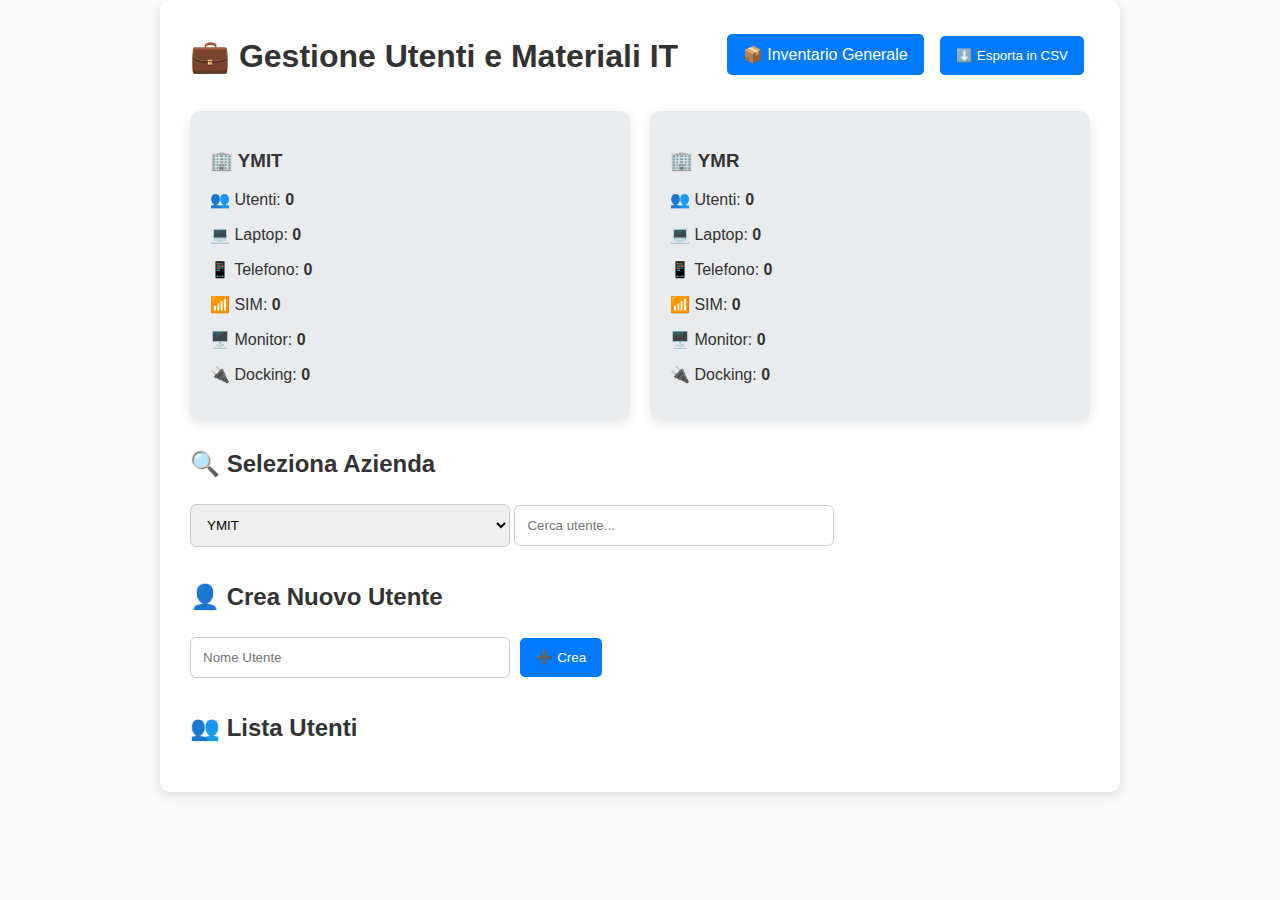
<file: index.html>
<!DOCTYPE html>
<html lang="it">
<head>
  <meta charset="UTF-8">
  <title>Gestione Utenti IT</title>
  <link rel="stylesheet" href="style.css">
</head>
<body>
  <div class="container">

    <header>
      <h1>💼 Gestione Utenti e Materiali IT</h1>
      <nav>
        <a href="inventario.html">📦 Inventario Generale</a>
        <button onclick="exportToCSV()">⬇️ Esporta in CSV</button>
      </nav>
    </header>

    <section id="riepilogoAzienda" class="riepilogo-box"></section>

    <section class="azienda-section">
      <h2>🔍 Seleziona Azienda</h2>
      <select id="aziendaSelect" onchange="aggiornaListaUtenti()">
        <option value="YMIT">YMIT</option>
        <option value="YMR">YMR</option>
      </select>
      <input type="text" id="search" placeholder="Cerca utente..." oninput="filtraUtenti()">
    </section>

    <section class="utente-section">
      <h2>👤 Crea Nuovo Utente</h2>
      <input type="text" id="nomeUtente" placeholder="Nome Utente">
      <button onclick="creaUtente()">➕ Crea</button>
    </section>

    <section>
      <h2>👥 Lista Utenti</h2>
      <div id="utentiAziende" class="utenti-box"></div>
    </section>

    <section id="materialiAssegnati" style="display: none;">
      <h2>📋 Materiali Assegnati a <span id="utenteNome"></span></h2>
      <ul id="listaMateriali"></ul>
    </section>

    <section id="modificaMateriale" style="display: none;">
      <h2>➕ Assegna Materiale</h2>
      <select id="tipoMateriale" onchange="mostraDettagliMateriale(this.value)">
        <option value="laptop">Laptop</option>
        <option value="telefono">Telefono</option>
        <option value="sim">SIM</option>
        <option value="monitor">Monitor</option>
        <option value="docking">Docking</option>
      </select>
      <div id="dettagliMateriale"></div>
      <button onclick="aggiungiMateriale()">💾 Aggiungi</button>
    </section>

  </div>
  <script src="app.js"></script>
</body>
</html>
</file>
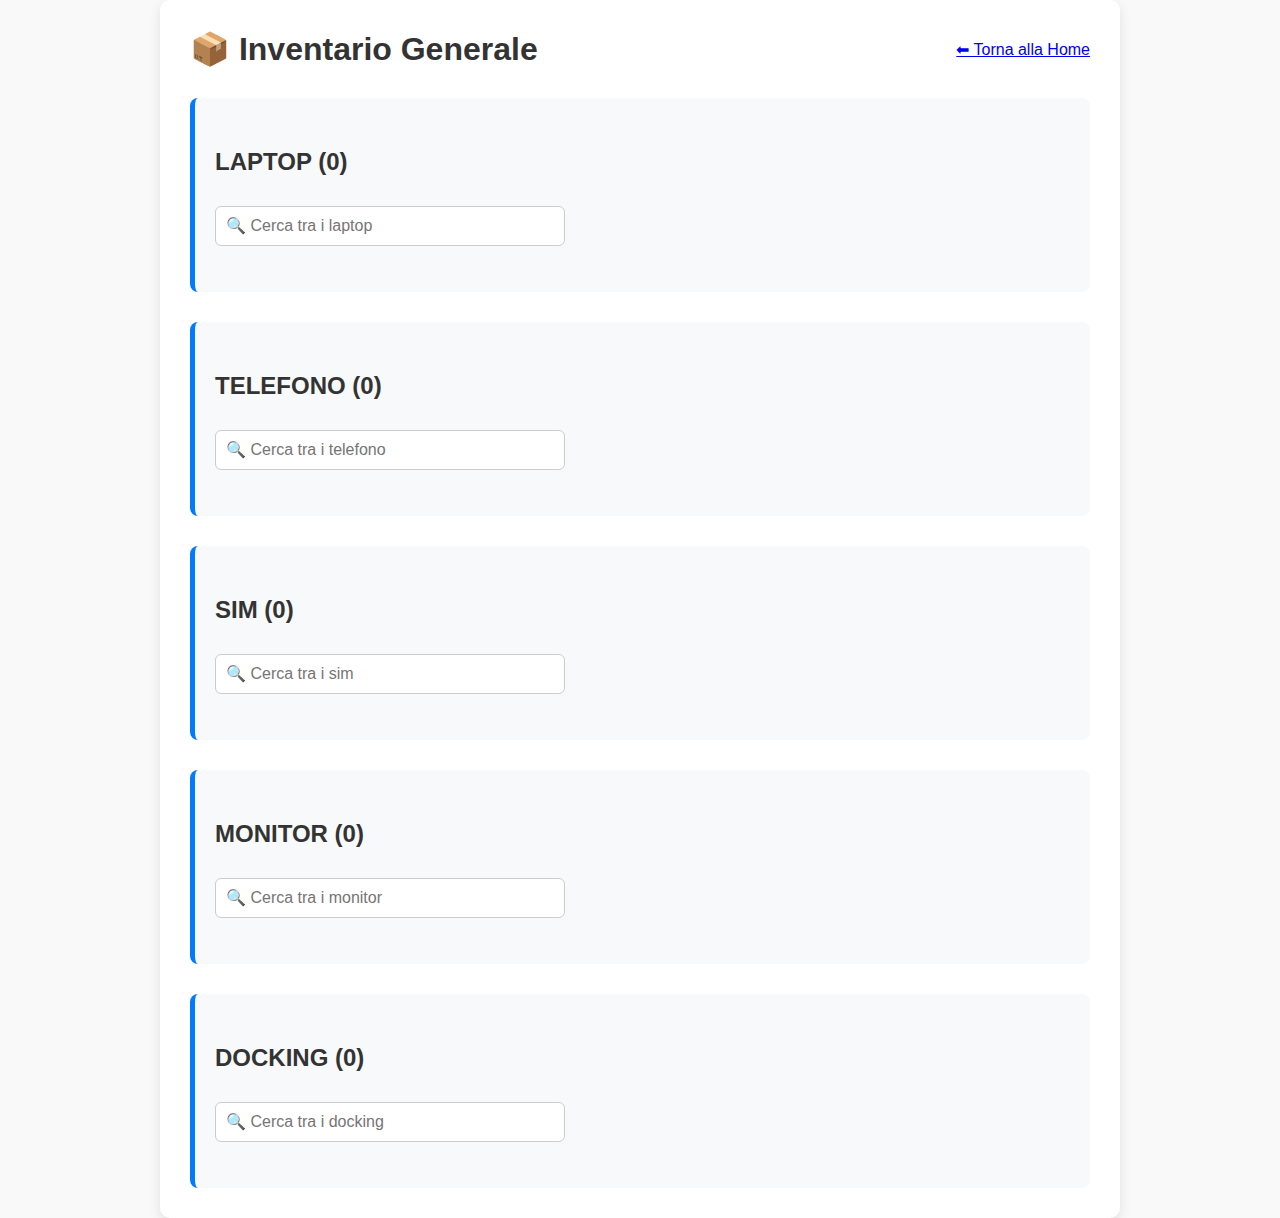
<file: inventario.html>
<!DOCTYPE html>
<html lang="it">
<head>
  <meta charset="UTF-8">
  <title>Inventario Generale</title>
  <link rel="stylesheet" href="style.css">
</head>
<body>
  <div class="container">
    <header>
      <h1>📦 Inventario Generale</h1>
      <a href="index.html">⬅ Torna alla Home</a>
    </header>

    <div id="inventarioContainer"></div>
  </div>

  <script>
    let aziende = JSON.parse(localStorage.getItem('aziende')) || { YMIT: [], YMR: [] };

    function generaInventario() {
      const inventario = {
        laptop: [],
        telefono: [],
        sim: [],
        monitor: [],
        docking: []
      };

      for (const azienda in aziende) {
        aziende[azienda].forEach(utente => {
          utente.materiali.forEach(mat => {
            if (inventario[mat.nome]) {
              inventario[mat.nome].push({
                azienda,
                utente: utente.nome,
                dettagli: mat.details
              });
            }
          });
        });
      }

      const container = document.getElementById("inventarioContainer");
      container.innerHTML = "";

      for (const tipo in inventario) {
        const materiali = inventario[tipo];
        const sezione = document.createElement("div");
        sezione.className = "inventario-sezione";
        sezione.innerHTML = `<h2>${tipo.toUpperCase()} (${materiali.length})</h2>`;

        // Campo di ricerca
        const search = document.createElement("input");
        search.type = "text";
        search.placeholder = `🔍 Cerca tra i ${tipo}`;
        search.className = "search-input";
        sezione.appendChild(search);

        // Lista dei materiali
        const lista = document.createElement("ul");
        materiali.forEach(item => {
          const li = document.createElement("li");
          li.textContent = `🏢 ${item.azienda} | 👤 ${item.utente} → ${item.dettagli}`;
          lista.appendChild(li);
        });
        sezione.appendChild(lista);

        // Filtro per categoria
        search.addEventListener("input", () => {
          const value = search.value.toLowerCase();
          const items = lista.querySelectorAll("li");
          items.forEach(li => {
            li.style.display = li.textContent.toLowerCase().includes(value) ? "block" : "none";
          });
        });

        container.appendChild(sezione);
      }
    }

    window.onload = generaInventario;
  </script>
</body>
</html>
</file>
<file: style.css>
/* style.css aggiornato con stile moderno e miglior visibilità utenti + ricerca per sezione inventario */

body {
  font-family: 'Poppins', sans-serif; /* Modern font from Google Fonts */
  background-color: #f9f9f9;
  color: #333;
  margin: 0;
  padding: 0;
}

.container {
  max-width: 900px;
  margin: auto;
  padding: 30px;
  background: #fff;
  border-radius: 10px;
  box-shadow: 0 4px 12px rgba(0,0,0,0.1);
}

header {
  display: flex;
  justify-content: space-between;
  align-items: center;
  flex-wrap: wrap;
  margin-bottom: 30px;
}

header h1 {
  font-size: 2em;
  color: #333;
  font-weight: bold;
  margin: 0;
}

nav a, button {
  background-color: #007bff;
  color: white;
  padding: 12px 16px;
  text-decoration: none;
  border: none;
  border-radius: 5px;
  margin: 6px;
  cursor: pointer;
  transition: background-color 0.3s ease, transform 0.2s ease;
}

nav a:hover, button:hover {
  background-color: #0056b3;
  transform: translateY(-2px);
}

input, select {
  padding: 12px;
  margin: 6px 0;
  border-radius: 6px;
  border: 1px solid #ccc;
  width: 100%;
  max-width: 320px;
  box-sizing: border-box;
  transition: border-color 0.3s ease;
}

input:focus, select:focus {
  border-color: #007bff;
}

h2 {
  font-size: 1.5em;
  color: #333;
  margin-top: 30px;
}

.utenti-box button {
  display: block;
  width: 100%;
  padding: 16px;
  margin-bottom: 10px;
  border: none;
  border-radius: 6px;
  background-color: #28a745;
  color: #fff;
  font-weight: bold;
  cursor: pointer;
  transition: background-color 0.3s ease, transform 0.2s ease;
}

.utenti-box button:hover {
  background-color: #218838;
  transform: translateY(-2px);
}

.riepilogo-box {
  display: flex;
  justify-content: space-between;
  gap: 20px;
  flex-wrap: wrap;
  margin-bottom: 30px;
}

.riepilogo-card {
  flex: 1 1 250px;
  padding: 20px;
  background-color: #e9ecef;
  border-radius: 10px;
  box-shadow: 0 4px 12px rgba(0, 0, 0, 0.1);
  transition: box-shadow 0.3s ease, transform 0.2s ease;
}

.riepilogo-card:hover {
  box-shadow: 0 8px 20px rgba(0, 0, 0, 0.2);
  transform: translateY(-5px);
}

.inventario-sezione {
  margin-top: 30px;
  padding: 20px;
  background-color: #f8f9fa;
  border-left: 5px solid #007bff;
  border-radius: 8px;
  transition: background-color 0.3s ease;
}

.inventario-sezione:hover {
  background-color: #f1f3f5;
}

ul {
  list-style: none;
  padding: 0;
  margin-top: 15px;
}

ul li {
  padding: 10px 0;
  border-bottom: 1px solid #ddd;
  color: #555;
}

ul li:hover {
  background-color: #f1f3f5;
  cursor: pointer;
}

.search-input {
  margin: 10px 0;
  padding: 10px;
  width: 100%;
  max-width: 350px;
  border-radius: 6px;
  border: 1px solid #ccc;
  font-size: 1em;
  transition: border-color 0.3s ease;
}

.search-input:focus {
  border-color: #007bff;
}

button:disabled {
  background-color: #ccc;
  cursor: not-allowed;
}

@media (max-width: 768px) {
  .container {
    padding: 20px;
  }
  .riepilogo-box {
    flex-direction: column;
    align-items: center;
  }
}
</file>
